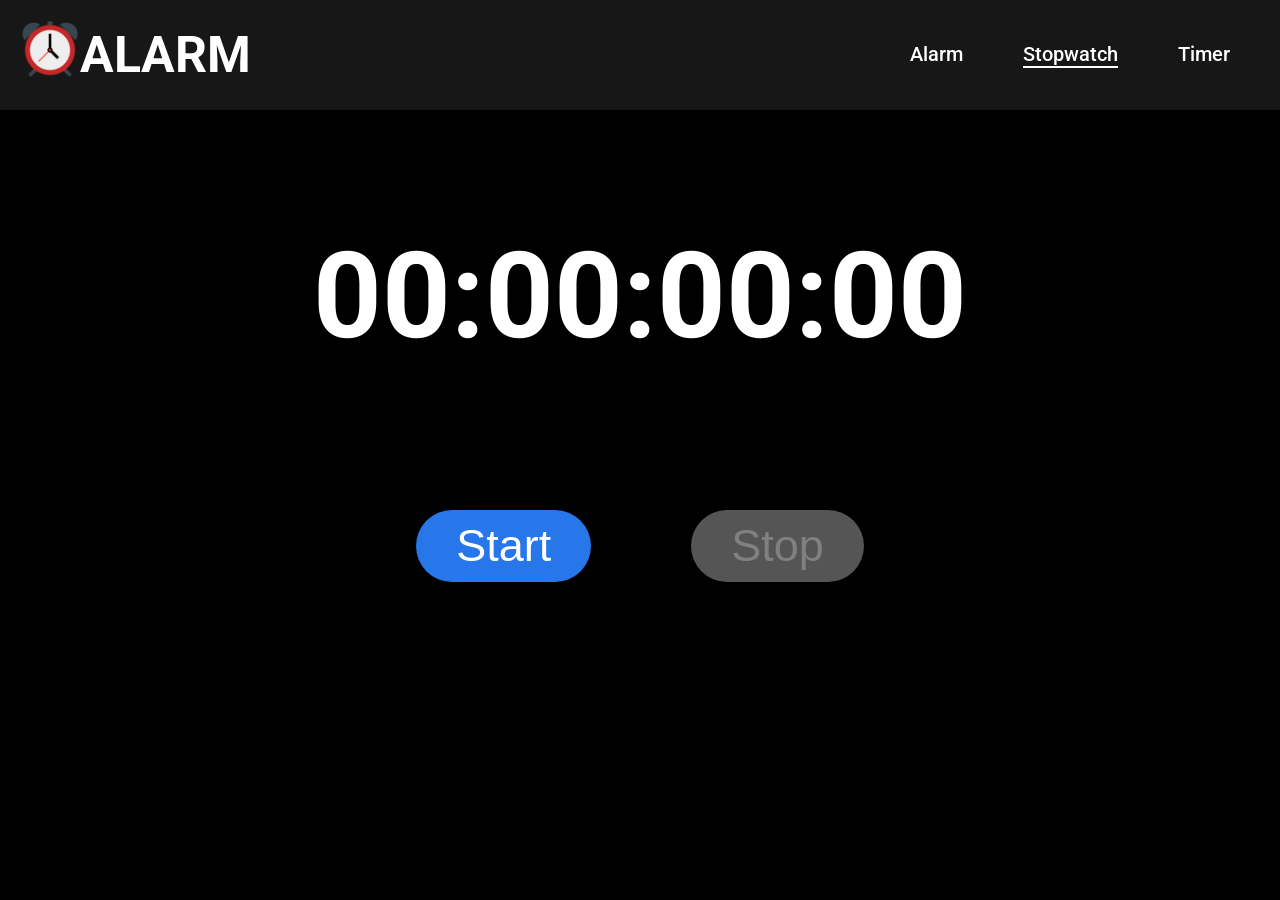
<file: stopwatch.html>
<!DOCTYPE html>
<html lang="en">
<head>
    <meta charset="UTF-8">
    <meta name="viewport" content="width=device-width, initial-scale=1.0">
    <title>Alarm</title>
    <link rel="stylesheet" href="style.css">
    <link rel="shortcut icon" href="icon.ico" type="image/x-icon">
</head>
<body>
    <div class="container">
        <header>
            <div class="heading">
                <img class="icon" src="./icon.ico" alt="logo">
                <h1>ALARM</h1>
            </div>
            <nav>
                <ul>
                    <li>
                        <a href="./index.html">Alarm</a>
                    </li>
                    <li>
                        <a href="./stopwatch.html" style="border-bottom: 2px solid white;">Stopwatch</a>
                    </li>
                    <li>
                        <a href="./timer.html">Timer</a>
                    </li>
                </ul>
            </nav>
        </header>
        <main>
            <h1 class="time"><span id="hours">00</span>:<span id="mins">00</span>:<span id="secs">00</span>:<span id="ms">00</span></h1>
            <div class="sw-button">
                <button type="button" value="start" class="sw-btn" id="sw-start">Start</button>
                <button type="button" value="stop" class="sw-btn" id="sw-stop" disabled>Stop</button>
            </div>
        </main>
    </div>
    <script src="stopwatch.js"></script>
</body>
</html>
</file>
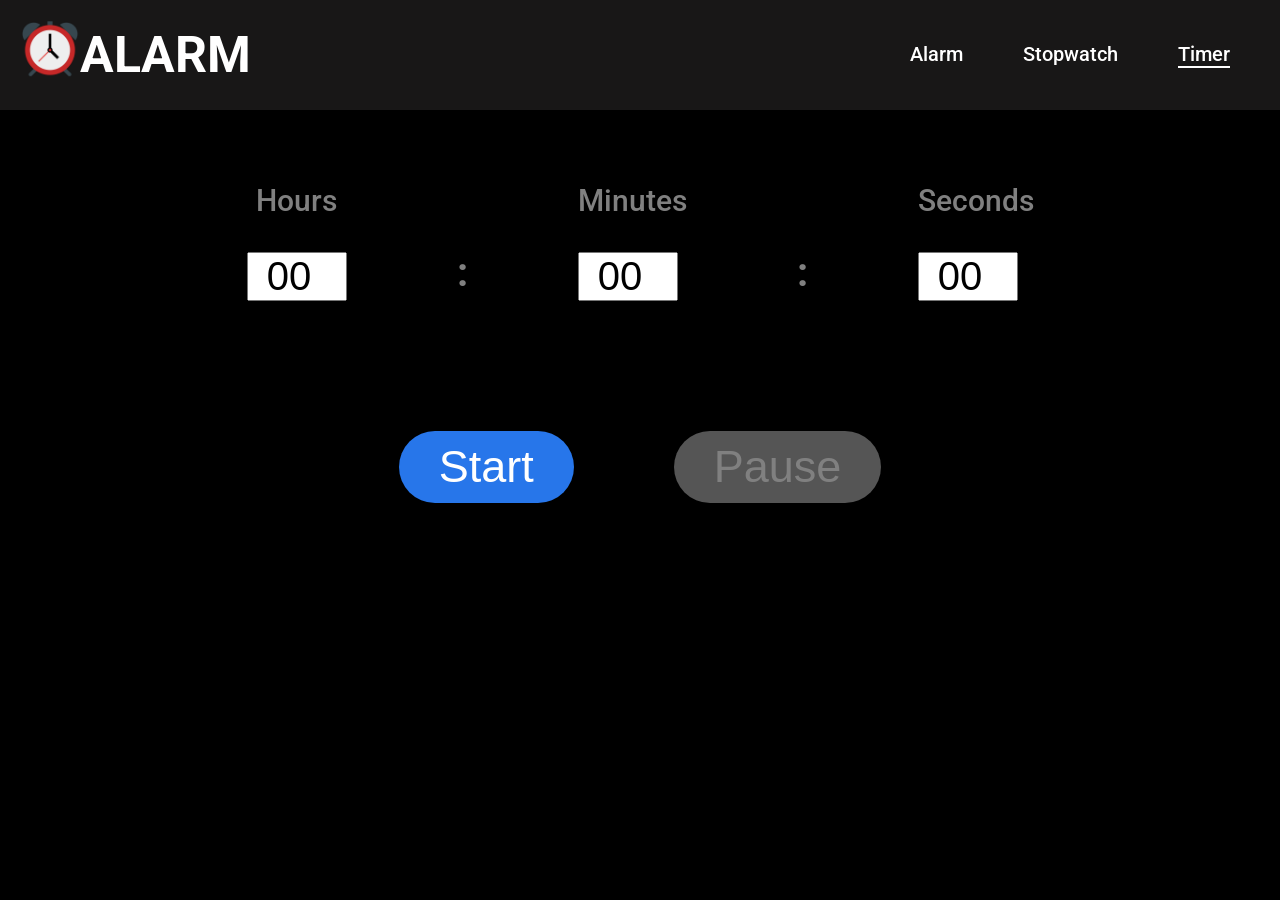
<file: timer.html>
<!DOCTYPE html>
<html lang="en">
<head>
    <meta charset="UTF-8">
    <meta name="viewport" content="width=device-width, initial-scale=1.0">
    <title>Alarm</title>
    <link rel="stylesheet" href="style.css">
    <link rel="shortcut icon" href="icon.ico" type="image/x-icon">
</head>
<body>
    <div class="container">
        <header>
            <div class="heading">
                <img class="icon" src="./icon.ico" alt="logo">
                <h1>ALARM</h1>
            </div>
            <nav>
                <ul>
                    <li>
                        <a href="./index.html">Alarm</a>
                    </li>
                    <li>
                        <a href="./stopwatch.html">Stopwatch</a>
                    </li>
                    <li>
                        <a href="./timer.html" style="border-bottom: 2px solid white;">Timer</a>
                    </li>
                </ul>
            </nav>
        </header>
        <main>
            <form action="">
                <div class="counter">
                    <div class="inp">
                        <label for="hours">Hours</label>
                        <input type="number" id="inp-hours">
                    </div>
                    <h2>:</h2>
                    <div class="inp">
                        <label for="minutes">Minutes</label>
                        <input type="number" id="inp-mins">
                    </div>
                    <h2>:</h2>
                    <div class="inp">
                        <label for="seconds">Seconds</label>
                        <input type="number" id="inp-secs">
                    </div>
                </div>
            </form>
            <div class="sw-button">
                <button type="button" value="start" class="sw-btn" id="sw-start">Start</button>
                <button type="button" value="stop" class="sw-btn" id="sw-stop" disabled>Pause</button>
            </div>
        </main>
    </div>
    <script src="timer.js"></script>
</body>
</html>
</file>
<file: style.css>
@import url('https://fonts.googleapis.com/css2?family=Inter:ital,opsz,wght@0,14..32,100..900;1,14..32,100..900&family=Poppins:ital,wght@0,100;0,200;0,300;0,400;0,500;0,600;0,700;0,800;0,900;1,100;1,200;1,300;1,400;1,500;1,600;1,700;1,800;1,900&family=Roboto:ital,wght@0,100..900;1,100..900&display=swap');
*{
    padding: 0;
    margin: 0;
    box-sizing: border-box;
}
html{
    font-size: 62.5%;
}
body,
html{
    font-family: "Roboto", sans-serif;
    line-height: 1.4;
    font-weight: 500;
    scroll-behavior: smooth;
}
body{
    background-color: black;
    color: white;
    width: 100vw;
}
header{
    position: sticky;
    z-index: 100;
    padding: 2rem;
    display: flex;
    justify-content: space-between;
    background-color: rgb(24, 23, 23);
}
.icon{
    max-height: 6rem;
}
.heading{
    display: flex;
}
.heading h1{
    font-size: 5rem;
}
nav ul{
    display: flex;
    list-style-type: none;
}
nav ul li{
    font-size: 2rem;
    padding: 2rem 3rem;
}
a{
    text-decoration: none;
    color: white;
}
a:hover{
    opacity: 0.6;
}
a:active{
    border-bottom: 2px solid white;
}
main{
    position: relative;
}
.plus-icon{
    font-size: 3rem;
    
    display: block;
    /* position: absolute; */
    /* right: 0; */
    text-align: right;
    margin-right: 7rem;
    
    
}
.plus-icon i{
    background: rgb(24, 23, 23);
    padding: 2rem;
    border-radius: 50%;
    padding-right: 4.5rem;
    margin:2rem;
}
#set-alarm-container{
    background: rgb(24, 23, 23);
    width: 50rem;
    height: 50rem;
    margin: 7rem auto;
    padding: 3rem;
    border-radius: 3rem;
    display: none;
    position: absolute;
    left: 35%;
    box-shadow: 0 0 10px rgba(255, 255, 255, 0.4);
}
.main{
    display: flex;
    justify-content: space-around;
}
.inp{
    display: flex;
    flex-direction: column;
}
#set-alarm-container h1{
    font-size: 5rem;
    text-align: center;
    padding: 1rem;
}
#set-alarm-container form{
    
    margin-top: 4rem;
}
.inp label{
    font-size: 3rem;
    text-align: center;
    margin-bottom: 3rem;
}
.inp input{
    width: 10rem;
    font-size: 4rem;
    text-align: center;
}
.inp select{
    width: 10rem;
    font-size: 3rem;
    text-align: center;
    padding: 0.5rem;
}
form h2{
    font-size: 4rem;
    margin-top: 6.5rem;
}
form>input{
    background-color: inherit;
    border: none;
    border-bottom: 0.2rem solid white;
    margin-top: 5rem;
    font-size: 2.5rem;
    color: white
}
#alarm-name{
    margin-top: 2rem;
    outline: none;
    width: 100%;
}
#date{
    border: none;
    width: 100%;
    font-size: 2rem;
}
#date:focus{
    outline: none;
}
#set-btn{
    padding: 0.5rem 2rem;
    border-radius: 40px;
    font-size: 2.5rem;
    background-color: #2776EA;
    color: white;
    border: none;
    display: block;
    margin: 2.5rem auto;
    margin-top: 3rem;
}
.alarm-container{
    display: flex;
    flex-direction: column;
}
.alarm{
    background-color: rgb(24, 23, 23);
    display: flex;
    justify-content: space-around;
    padding: 2rem;
    border-radius: 7rem;
    margin-top: 1rem;
    height: 124px;
}
.alarm-content{
    display: flex;
    flex-direction: column;
    margin: auto auto auto 5rem;
}
.alarm-content p{
    font-size: 2rem;
}
.alarm-content h1{
    font-size: 4rem;
}
.date-container{
    display: flex;
    height: 100%;
    margin: auto 15rem auto auto;
    gap: 4rem;
}
.date-container p{
    font-size: 2rem;
    margin-right: 1rem;   
}
.delete{
    font-size: 2.5rem;
}
.toggle{
    position: relative;
    width: 7rem;
    height: 3.5rem;
}
.toggle input{
    position: absolute;
    opacity: 0;
}
.slider{
    position: absolute;
    inset: 0;
    border-radius: 5rem;
    background-color: #ccc;
    transition: 0.4s;   
}
.slider::before{
    content: "";
    position: absolute;
    top:0.2rem;
    left: 0.2rem;
    width: 3rem;
    height: 3rem;
    background-color: white;
    border-radius: 50%;
    transition: 0.4s;
}
input:checked + .slider{
    background-color: #2776EA;
}
input:checked + .slider::before{
    transform: translateX(3.5rem);

}










/* stopwatch */
.time{
    font-size: 12rem;
    width: 100vw;
    height: 50%;
    text-align: center;
    margin-top: 8%;
}
.sw-button{
    display: flex;
    justify-content: center;
    margin: 13rem;
}
.sw-btn{
    padding: 1rem 4rem;
    border-radius: 40px;
    font-size: 4.5rem;
    background-color: #2776EA;
    color: white;
    border: none;
}
#sw-start{
    margin-right: 5rem;
}
#sw-stop{
    margin-left: 5rem;
    
}
.sw-btn:disabled{
    background-color: darkgray;
    opacity: 0.5;
}








/* timer */
.tags{
    display:flex;
    margin:7rem;
    font-size: 3rem;
    justify-content: center;
    color: gray;
}
.tags p{
    padding: 0 11rem;
}
.counter{
    display:flex;
    margin:7rem;
    font-size: 4rem;
    justify-content: center;
    color: gray;
    
}
.counter .inp{
    padding: 0 11rem;
} 
/* .counter ul li{
    height: 6rem;
    line-height: 4rem;
    text-align: center;
    scroll-snap-align:center;
}
.counter ul::-webkit-scrollbar{
   display:none;
}
.counter p{
    padding-top: 5.5rem;
    color:white;
} */
</file>
